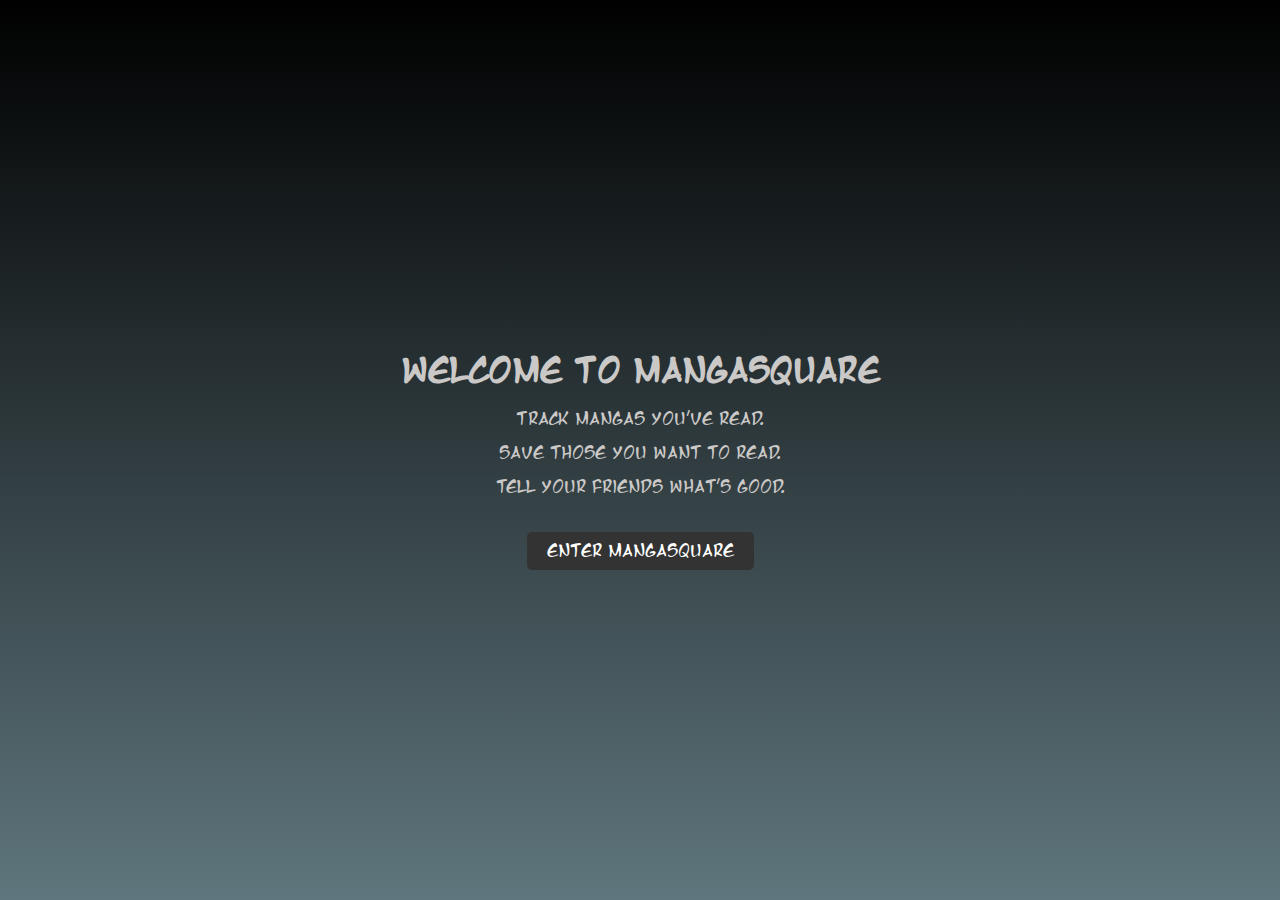
<file: index.html>
<!DOCTYPE html>
<html lang="en">
<head>
    <meta charset="UTF-8">
    <title>Welcome to MangaSquare !</title>
    <link rel="stylesheet" href="landing-style.css">
</head>
<body>
    <div class="landing-container">
        <h1>Welcome to MangaSquare</h1>
        <p>Track Mangas you’ve read. </p>
            <p>Save those you want to read.</p>
            Tell your friends what’s good.</p>
        <a href="manga-inventory.html" class="start-button">Enter MangaSquare</a>
    </div>
</body>
</html>
</file>
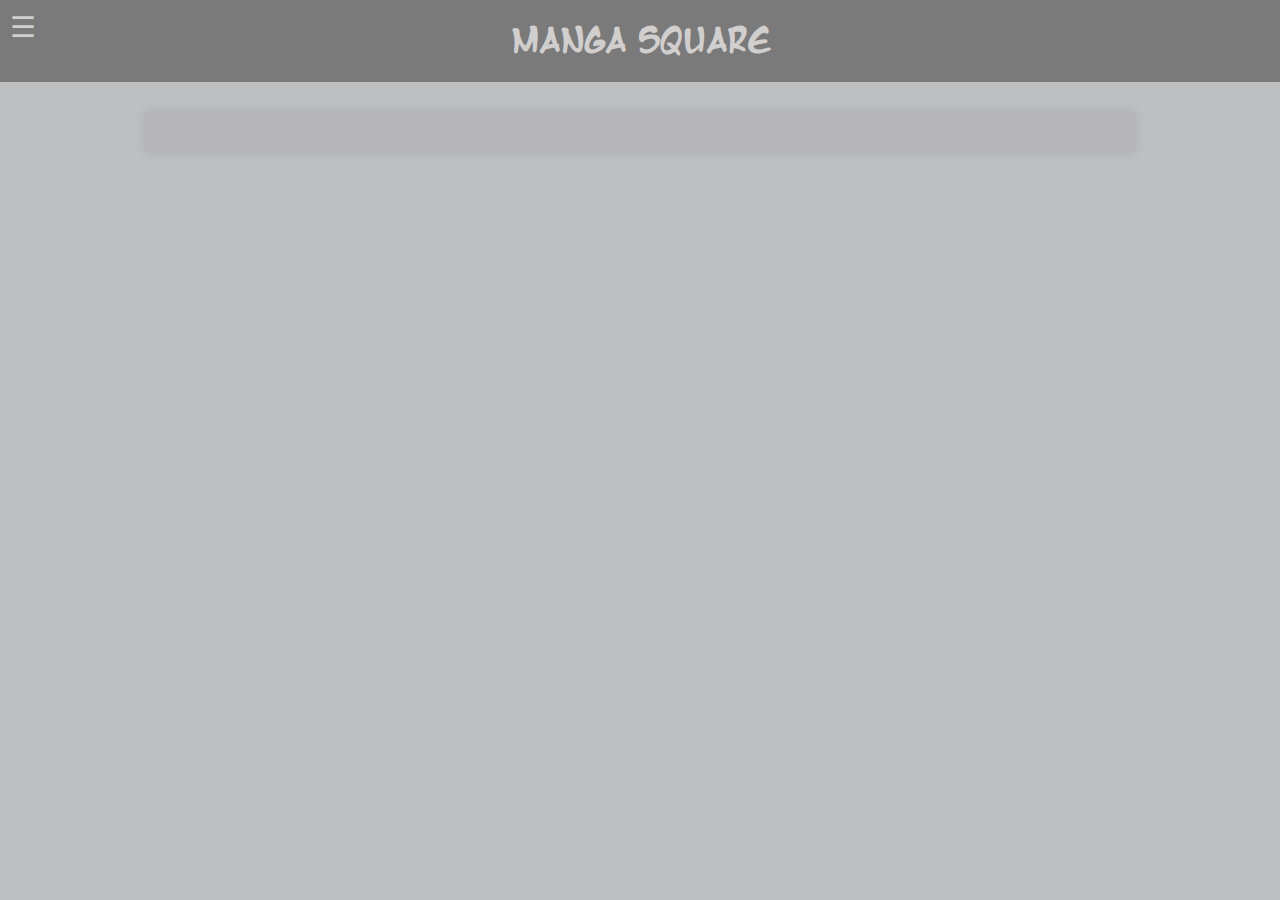
<file: manga-inventory.html>
<!DOCTYPE html>
<html lang="en">
<head>
    <meta charset="UTF-8">
    <title>Manga Inventory</title>
    <link rel="stylesheet" href="style.css">
    <script src="script.js"></script>
</head>
<body>
    <header>
        <div class="burger-icon">☰</div>
        <div class="icons-menu">
            <div class="icon" id="show-form">Add Manga</div>
            <div class="icon">Profile</div>
            <div class="icon">Friends</div>
            <div class="icon">Discover</div>
            <div class="icon">Settings</div>
            
            <form id="add-manga-form" class="form-hidden">
                    <h2>New Collection</h2>
                    <input type="text" id="name" placeholder="Title">
                    <input type="text" id="author" placeholder="Author">
                    <input type="text" id="volume" placeholder="Volume">
                    <input type="text" id="genre" placeholder="Genre">
                    <input type="text" id="image-url" placeholder="I.URL">
                    <input type="checkbox" id="in-stock" checked> In Stock
                    <button type="submit">Add Manga</button>
                    <button type="reset">Reset</button>
                </form>
        </div>
        <h1>Manga Square</h1>
    </header>
    <div class="container">
        <div class="content">
            <div class="books">
            </div>
        </div>
    </div>
</body>
</html>
</file>
<file: landing-style.css>
body, html {
    margin: 0;
    padding: 0;
    width: 100%;
    height: 100%;
    display: flex;
    justify-content: center;
    align-items: center;
    text-align: center;
    font-family: 'Arial', sans-serif;
    background: linear-gradient(0deg, grey, rgb(142, 177, 188), black);
    background-size: 100% 300%;
    animation: gradientFlow 20s infinite linear;
}

@keyframes gradientFlow {
    0% {
        background-position: 0% 0%;
    }
    50% {
        background-position: 0% 100%;
    }
    100% {
        background-position: 100% 0%;
    }
}

.landing-container {
    font-family: 'MyCustomFont', sans-serif;
    color:#cbc9c7;
    max-width: 600px;
    padding: 20px;
    border-radius: 10px;
}

.start-button {
    display: inline-block;
    margin-top: 20px;
    padding: 10px 20px;
    background-color: #333;
    color: #fff;
    text-decoration: none;
    border-radius: 5px;
    transition: background-color 0.1s ease;
}

.start-button:hover {
    background-color: #30ba32f6;
}

@font-face {
    font-family: 'MyCustomFont';
    src: url('Images/fonts/mangat.ttf') format('woff2');
    font-weight: normal;
    font-style: normal;
  }
</file>
<file: style.css>
body {
  margin: 0;
  font-family: 'Arial', sans-serif;
  background: rgb(190, 191, 193);
  background-size: 100% 300%;
  animation: gradientFlow 20s infinite linear;
}

.container {
  max-width: 950px;
  margin: auto;
  background: #5c5b5b15;
  color:#ddd;
  padding: 20px;
  box-shadow: 0 0 10px rgba(0, 0, 0, 0.1);
}

header {
  background-color: #38363680;
  color: #f4efefbb;;
  padding: 1px 0;
  margin-bottom: 30px;
  text-align: center;
  font-size: 1.8rem;
}

header h1 {
  font-family: 'MyCustomFont', sans-serif;
  text-align: center;
  margin: 5;
  font-size: 2.0rem;
}

.burger-icon {
  cursor: pointer;
  position: absolute;
  top: 10px;
  left: 10px;
  margin-bottom: 30px;
  z-index: 100;
}

.icons-menu {
  display: none;
  position: absolute;
  font-family: 'MyCustomFont', sans-serif;
  font-size: 1.3rem;
  margin-top: 50px;
  left: 10px;
  top: 50px;
  width: 50px; 
  padding-bottom: 20px;
  z-index: 99;
}

.form-menu {

  width: 100px; 
  margin-top: 20px; 
}

.form-hidden {
  display: none;
  
}


.form-visible {
  display: block;
  padding: 20px;
  margin-top: 20px;
}


.icon {
  padding: 10px;
  border-bottom: 1px solid #eee;
  cursor: pointer;
}

.icon:last-child {
  border-bottom: none;
}

.content {
  display: flex;
}

.sidebar {
  flex-basis: 20%;
  padding-right: 20px;
  padding-top: 20px;
}

form {
  
  padding: 20px;
  border-radius: 8px;
}

form h2 {
  margin-top: 0;
  color: #000000;
  font-size: 24px;
  margin-bottom: 20px;
}

input[type="text"] {
  width: 100px;
  padding: 10px;
  border: 1px solid #ccc;
  border-radius: 5px;
  box-sizing: border-box;
  outline: none;
  border-color: #ffffff;
  background-color: rgba(255, 255, 255, 0.248); 
}
.stock-label {
  font-family: 'MyCustomFont', sans-serif;
}

button {
  width: 100%;
  padding: 10px;
  border: none;
  border-radius: 5px;
  cursor: pointer;
  font-weight: bold;
  margin-bottom: 10px;
}

button[type="submit"] {
  width: 100px;
  background-color: #0a0a0abb;
  color: white;
}

button[type="reset"] {
  width: 100px;
  background-color: #a41005da;
  color: white;
}

form input:focus {
  outline: none;
  border-color: #4CAF50;
  box-shadow: 0 0 5px rgba(76,175,80,.5);
}

button[type="submit"]:hover {
  background-color: #4CAF50; 
  color: white; 
}
button:hover {

  opacity: 0.8;
}

.books {
  display: flex;
  flex-wrap: wrap;
  justify-content: center;
  align-items: flex-start; 
  gap: 20px;
}

.book {
  background: #8c8b8b77;
  border: 1px solid #ddd;
  margin-bottom: 10px;
  padding: 10px;
  display: flex;
  align-items: center;
  width: calc(50% - 10px);
}

.book img {
  width: 80px;
  margin-right: 20px;
  filter: grayscale(100%);
  background-size: cover;
}

.details {
  flex-grow: 1;
}

.details .title, .details .genre {
  font-size: 1.2rem;
  color: #333;
  margin-bottom: 5px;
}

.details .author, .details .price {
  font-size: 1rem;
  color: #666;
  margin-bottom: 5px;
}

.book.out-of-stock {
  opacity: 0.6;
}

.stock-label input[type="checkbox"] {
  margin-right: 5px;
}

.remove {
  background-color: #c02b20dd;
  color: white;
  padding: 10px 20px;
  border: none;
  cursor: pointer;
  text-transform: uppercase;
  width: auto;
  min-width: 25px;
}

@media (max-width: 768px) {
    .content {
        flex-direction: column;
    }

    .sidebar {
        flex-basis: auto;
        width: 100%;
        padding-right: 0;
    }

    .books {
        width: 100%;
    }

    .book {
        width: calc(100% - 20px);
    }
}

.sidebar::-webkit-scrollbar {
    width: 12px;
}

.sidebar::-webkit-scrollbar-track {
    background: #f0f0f0;
}

.sidebar::-webkit-scrollbar-thumb {
    background-color: #333;
    border-radius: 6px;
    border: 3px solid #f0f0f0;
}



@font-face {
  font-family: 'MyCustomFont';
  src: url('Images/fonts/mangat.ttf') format('woff2');
  font-weight: normal;
  font-style: normal;
}
</file>
